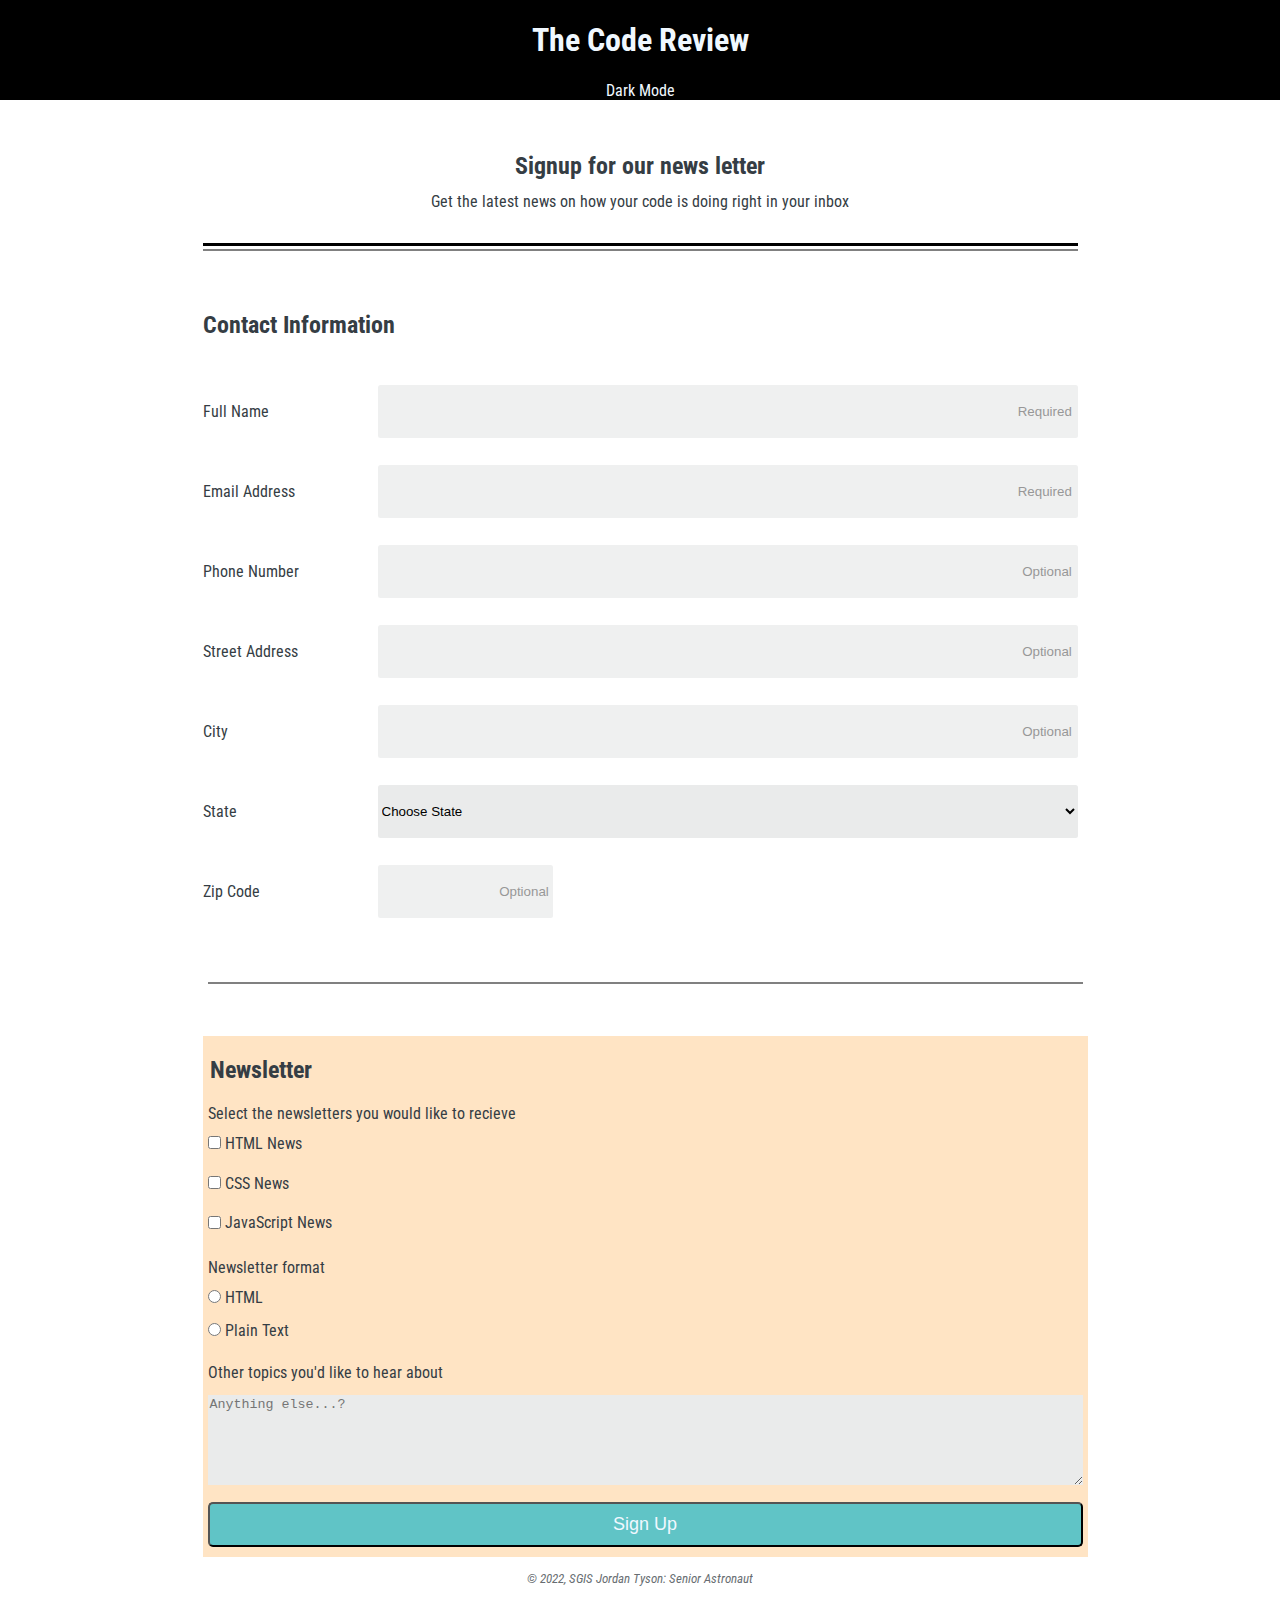
<file: index.html>
<!DOCTYPE html>
<html lang="en">
  <head>
    <meta charset="UTF-8" />
    <meta http-equiv="X-UA-Compatible" content="IE=edge" />
    <meta name="viewport" content="width=device-width, initial-scale=1.0" />
    <!-- Added a favicon -->
    <!-- https://teamtreehouse.com/library/how-to-add-a-favicon-2/how-to-add-a-favicon -->
    <link rel="shortcut icon" href="favicon.ico" type="image/x-icon" />

    <title>The Code Review Newsletter signup form</title>
    <link rel="stylesheet" href="css/styles.css" />
    <link rel="preconnect" href="https://fonts.googleapis.com" />
    <link rel="preconnect" href="https://fonts.gstatic.com" crossorigin />
    <link
      href="https://fonts.googleapis.com/css2?family=Open+Sans:wght@300&family=Roboto+Condensed:wght@300;400&display=swap"
      rel="stylesheet"
    />
  </head>

  <body>
    <section class="title-bar">
      <h1>The Code Review</h1>
      <!-- Dark Mode Button -->
      <!-- https://teamtreehouse.com/library/dark-mode-in-css -->
      <a id="toggleThemeBtn">Dark Mode</a>
    </section>

    <header>
      <h2 class="header-title">Signup for our news letter</h2>
      <p class="header-discription">
        Get the latest news on how your code is doing right in your inbox
      </p>
    </header>

    <div class="the-form">
      <form>
        <fieldset class="personal-information">
          <legend class="section-1">Contact Information</legend>
          <div>
            <label class="form-a" for="fullname">Full Name</label>
            <input
              class="input-class"
              type="text"
              id="fullname"
              name="user_fullname"
              required
              placeholder="Required "
            />
          </div>

          <div>
            <label class="form-a" for="emailaddress">Email Address</label>
            <input
              class="input-class"
              type="email"
              id="emailaddress"
              name="user_emailaddress"
              required
              placeholder="Required "
            />
          </div>

          <div>
            <label class="form-a" for="phone">Phone Number</label>
            <input
              class="input-class"
              type="tel"
              id="phone"
              name="user_phone"
              placeholder="Optional "
            />
          </div>

          <div>
            <label class="form-a" for="address">Street Address</label>
            <input
              class="input-class"
              type="text"
              id="address"
              name="user_address"
              placeholder="Optional "
            />
          </div>

          <div>
            <label class="form-a" for="city">City</label>
            <input
              class="input-class"
              type="text"
              id="city"
              name="user_city"
              placeholder="Optional "
            />
          </div>

          <div>
            <!-- Create a Dropdown -->
            <!-- Reference: https://www.w3schools.com/tags/tag_select.asp -->
            <label class="form-a" for="state">State</label>
            <select name="state" id="state">
              <option value="">Choose State</option>
              <option value="alabama">Alabama</option>
              <option value="alaska">Alaska</option>
              <option value="arizona">Arazona</option>
              <option value="arkansas">Arkansas</option>
              <option value="california">California</option>
              <option value="colorado">Colorado</option>
              <option value="connecticut">Connecticut</option>
              <option value="delaware">Delaware</option>
              <option value="florida">Florida</option>
              <option value="georiga">Georiga</option>
              <option value="hawaii">Hawaii</option>
              <option value="idaho">Idaho</option>
              <option value="illinois">Illinois</option>
              <option value="indiana">Indiana</option>
              <option value="iowa">Iowa</option>
              <option value="kansas">Kansas</option>
              <option value="kentucky">Kentucky</option>
              <option value="louisiana">Louisiana</option>
              <option value="maine">Maine</option>
              <option value="maryland">Maryland</option>
              <option value="massachusetts">Massachusetts</option>
              <option value="michign">Michigan</option>
              <option value="minnesota">Minnesota</option>
              <option value="mississippi">Mississippi</option>
              <option value="misouri">Misouri</option>
              <option value="montana">Montana</option>
              <option value="nebraska">Nebraska</option>
              <option value="nevada">Nevada</option>
              <option value="new hampshire">New Hampshire</option>
              <option value="new jersey">New Jersey</option>
              <option value="new mexico">New Mexico</option>
              <option value="new york">New York</option>
              <option value="north carolina">North Carolina</option>
              <option value="north dakota">North Dakota</option>
              <option value="ohio">Ohio</option>
              <option value="oklahoma">Oklahoma</option>
              <option value="oregon">Oregon</option>
              <option value="pennsylvania">Pennsylvania</option>
              <option value="rhode island">Rhode Island</option>
              <option value="south carolina">South Carolina</option>
              <option value="south dakota">South Dakota</option>
              <option value="tennessee">Tennessee</option>
              <option value="texas">Texas</option>
              <option value="utah">Utah</option>
              <option value="vermont">Vermont</option>
              <option value="virginia">Verginia</option>
              <option value="washington">Washington</option>
              <option value="west virginia">West Virginia</option>
              <option value="wisconsin">Wisconsin</option>
              <option value="wyoming">Wyoming</option>
            </select>
          </div>

          <div class="zip">
            <label class="form-a" for="zipcode">Zip Code</label>
            <input
              class="input-class"
              type="text"
              id="zipcode"
              name="zipcode"
              placeholder="Optional "
            />
          </div>
        </fieldset>

        <fieldset class="information-requested">
          <legend class="section-2">Newsletter</legend>
          <p id="for-section-2">
            Select the newsletters you would like to recieve
          </p>
          <input type="checkbox" id="html-news" name="html_news" />
          <label for="html-news">HTML News</label><br />
          <input type="checkbox" id="css-news" name="css_news" />
          <label for="css-news">CSS News</label><br />
          <input type="checkbox" id="js-news" name="js_news" />
          <label for="js-news">JavaScript News</label>

          <p id="newsletter">Newsletter format</p>

          <input type="radio" id="html-type" name="type" value="html-type" />
          <label for="html-type">HTML</label><br />

          <input
            type="radio"
            id="plain-text"
            name="type"
            value="plain-text-type"
          />
          <label for="plain-text">Plain Text</label><br />

          <label for="other">Other topics you&#39;d like to hear about</label>
          <textarea
            id="other"
            name="other_interests"
            placeholder="Anything else...?"
          ></textarea>

          <input type="submit" id="submit" name="user_submit" value="Sign Up" />
        </fieldset>
      </form>
    </div>

    <footer>
      <p class="copyright">
        &#169; 2022, SGIS Jordan Tyson&#58; Senior Astronaut
      </p>
    </footer>
    <!-- Dark Mode JavaScript -->
    <!-- https://teamtreehouse.com/library/javascript-basics/add-javascript-to-html -->
    <script src="javascript/app.js"></script>
  </body>
</html>
</file>
<file: css/styles.css>
/* Global styling */

* {
  box-sizing: border-box;
}

body {
  font-family: "Open Sans", sans-serif;
  font-family: "Roboto Condensed", sans-serif;
}

/* Flex Box Stuff */

body,
.title-bar,
.zip {
  display: flex;
}

/* General Styling */
body,
fieldset,
.title-bar {
  flex-direction: column;
}

.zip {
  flex-direction: column;
}

body,
.title-bar {
  align-items: center;
}

body {
  background-color: white;
  color: #353d44;
  width: 100vw;
  margin: 0;
}

.title-bar {
  margin: 0 auto;
  background-color: black;
  color: aliceblue;
  width: 100vw;
}

.header-title,
.header-discription {
  text-align: center;
}

.header-title {
  margin-bottom: 0.5em;
}

.header-discription {
  margin-top: 0;
  margin-bottom: 2em;
}

form {
  border-top: 3px solid black;
}

.section-1 {
  border-top: 2px solid gray;
  margin: 5px 0 2px 0;
  padding: 1em 0 calc(1em + 1px) 0;
  width: 90vw;
}

legend {
  font-weight: bold;
}

.section-2 {
  border-top: 2px solid gray;
  padding-top: 1em;
}

#for-section-2 {
  margin-top: 0.5em;
  margin-bottom: 0;
}

fieldset {
  border: none;
}

/* #fullname,
#emailaddress, */
.input-class {
  opacity: 75%;
  text-align: right;
  font-size: smaller;
}

fieldset {
  margin-top: 3px;
  margin-left: 0;
  padding-left: 0;
  margin-right: 0;
  padding-right: 0;
}

form,
textarea,
select,
.input-class,
.section-2,
input[type="submit"] {
  width: 90vw;
}

input[type="submit"] {
  font-size: large;
}

textarea,
select,
.input-class {
  background-color: #eaebeb;
}

select:focus,
textarea:focus,
.input-class:focus {
  outline-color: rgb(11, 11, 172);
  background-color: white;
  transition: outline-color 1s ease-in;
  transition: background-color 1s ease-in;
}

select,
.input-class {
  height: 5vh;
  border: none;
  margin: 1em 0 1em 0;
}

#newsletter {
  margin-bottom: 0;
}

#html-type {
  margin: 1em 0 1em 0;
}

#plain-text {
  margin: 0.5em 0 2em 0;
}

textarea {
  height: 10vh;
  border: none;
  margin: 1em 0 1em 0;
}

#zipcode {
  width: calc(90vw * 0.5);
}

#submit {
  background-color: rgb(96, 196, 198);
  border-radius: 5px;
  color: aliceblue;
  height: 5vh;
}

.copyright {
  font-size: smaller;
  font-style: italic;
  opacity: 75%;
}

input[type="checkbox"] {
  margin: 1em 0 1em 0;
}

/* DarK Mode Stuff */

body.dark {
  background-color: #353d44;
  color: #eaebeb;
}

#toggleThemeBtn:hover {
  color: purple;
  font-size: 3em;
  text-shadow: red 1px 0 10px;
}

.information-requested {
  background-color: bisque;
  padding-left: 5px;
  padding-right: 5px;
}

/* Media Queries */
@media screen and (min-width: 768px) {
  body,
  form,
  div {
    display: flex;
  }

  body,
  form {
    flex-direction: column;
  }

  div {
    justify-content: flex-start;
    align-items: center;
  }

  .zip {
    flex-direction: row;
  }

  .form-a {
    flex-basis: 20%;
  }

  select,
  .input-class {
    width: 70vw;
    max-width: 700px;
    height: 4em;
    border-radius: 2.5px;
  }

  .form-a,
  #zipcode {
    max-width: 175px;
  }

  textarea,
  form,
  legend,
  input[type="submit"] {
    max-width: 875px;
  }

  header {
    margin-top: 2em;
  }

  legend {
    font-size: 1.5em;
  }

  .section-1 {
    padding-top: 2.5em;
  }

  .personal-information {
    padding-bottom: 3em;
  }

  .section-2 {
    padding-top: 3em;
    padding-bottom: 0.25em;
  }

  #zipcode {
    width: calc(70vw * 0.25);
    padding: 0;
  }

  .the-form {
    max-width: 85vw;
  }
}
</file>
